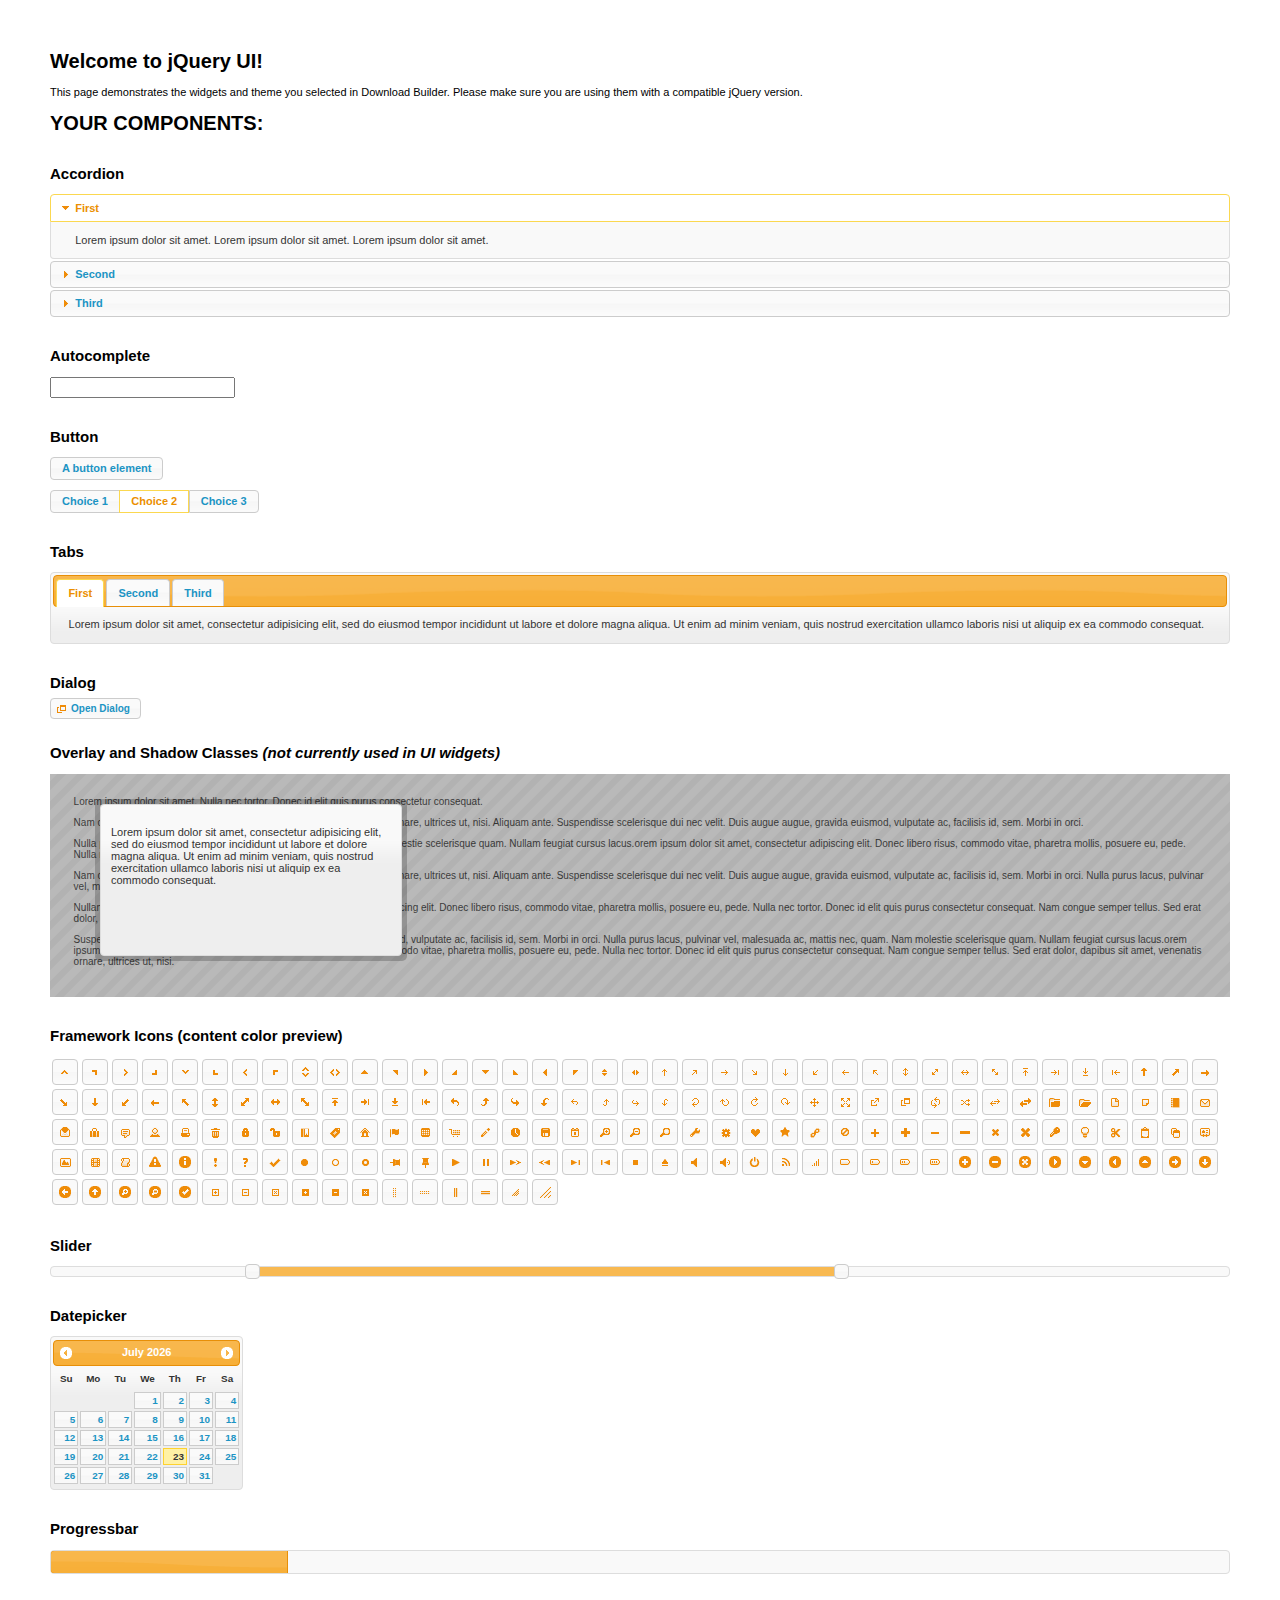
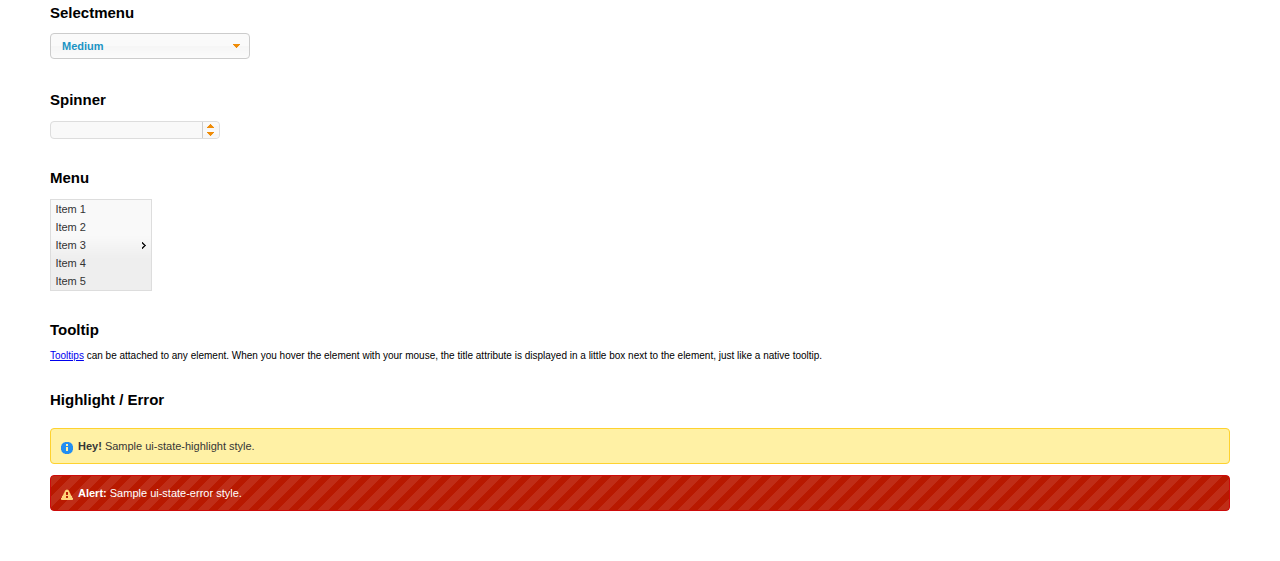
<file: semantic/src/main/webapp/resources/js/jquery-ui-1.11.4/index.html>
<!doctype html>
<html lang="us">
<head>
	<meta charset="utf-8">
	<title>jQuery UI Example Page</title>
	<link href="jquery-ui.css" rel="stylesheet">
	<style>
	body{
		font: 62.5% "Trebuchet MS", sans-serif;
		margin: 50px;
	}
	.demoHeaders {
		margin-top: 2em;
	}
	#dialog-link {
		padding: .4em 1em .4em 20px;
		text-decoration: none;
		position: relative;
	}
	#dialog-link span.ui-icon {
		margin: 0 5px 0 0;
		position: absolute;
		left: .2em;
		top: 50%;
		margin-top: -8px;
	}
	#icons {
		margin: 0;
		padding: 0;
	}
	#icons li {
		margin: 2px;
		position: relative;
		padding: 4px 0;
		cursor: pointer;
		float: left;
		list-style: none;
	}
	#icons span.ui-icon {
		float: left;
		margin: 0 4px;
	}
	.fakewindowcontain .ui-widget-overlay {
		position: absolute;
	}
	select {
		width: 200px;
	}
	</style>
</head>
<body>

<h1>Welcome to jQuery UI!</h1>

<div class="ui-widget">
	<p>This page demonstrates the widgets and theme you selected in Download Builder. Please make sure you are using them with a compatible jQuery version.</p>
</div>

<h1>YOUR COMPONENTS:</h1>


<!-- Accordion -->
<h2 class="demoHeaders">Accordion</h2>
<div id="accordion">
	<h3>First</h3>
	<div>Lorem ipsum dolor sit amet. Lorem ipsum dolor sit amet. Lorem ipsum dolor sit amet.</div>
	<h3>Second</h3>
	<div>Phasellus mattis tincidunt nibh.</div>
	<h3>Third</h3>
	<div>Nam dui erat, auctor a, dignissim quis.</div>
</div>



<!-- Autocomplete -->
<h2 class="demoHeaders">Autocomplete</h2>
<div>
	<input id="autocomplete" title="type &quot;a&quot;">
</div>



<!-- Button -->
<h2 class="demoHeaders">Button</h2>
<button id="button">A button element</button>
<form style="margin-top: 1em;">
	<div id="radioset">
		<input type="radio" id="radio1" name="radio"><label for="radio1">Choice 1</label>
		<input type="radio" id="radio2" name="radio" checked="checked"><label for="radio2">Choice 2</label>
		<input type="radio" id="radio3" name="radio"><label for="radio3">Choice 3</label>
	</div>
</form>



<!-- Tabs -->
<h2 class="demoHeaders">Tabs</h2>
<div id="tabs">
	<ul>
		<li><a href="#tabs-1">First</a></li>
		<li><a href="#tabs-2">Second</a></li>
		<li><a href="#tabs-3">Third</a></li>
	</ul>
	<div id="tabs-1">Lorem ipsum dolor sit amet, consectetur adipisicing elit, sed do eiusmod tempor incididunt ut labore et dolore magna aliqua. Ut enim ad minim veniam, quis nostrud exercitation ullamco laboris nisi ut aliquip ex ea commodo consequat.</div>
	<div id="tabs-2">Phasellus mattis tincidunt nibh. Cras orci urna, blandit id, pretium vel, aliquet ornare, felis. Maecenas scelerisque sem non nisl. Fusce sed lorem in enim dictum bibendum.</div>
	<div id="tabs-3">Nam dui erat, auctor a, dignissim quis, sollicitudin eu, felis. Pellentesque nisi urna, interdum eget, sagittis et, consequat vestibulum, lacus. Mauris porttitor ullamcorper augue.</div>
</div>



<!-- Dialog NOTE: Dialog is not generated by UI in this demo so it can be visually styled in themeroller-->
<h2 class="demoHeaders">Dialog</h2>
<p><a href="#" id="dialog-link" class="ui-state-default ui-corner-all"><span class="ui-icon ui-icon-newwin"></span>Open Dialog</a></p>

<h2 class="demoHeaders">Overlay and Shadow Classes <em>(not currently used in UI widgets)</em></h2>
<div style="position: relative; width: 96%; height: 200px; padding:1% 2%; overflow:hidden;" class="fakewindowcontain">
	<p>Lorem ipsum dolor sit amet,  Nulla nec tortor. Donec id elit quis purus consectetur consequat. </p><p>Nam congue semper tellus. Sed erat dolor, dapibus sit amet, venenatis ornare, ultrices ut, nisi. Aliquam ante. Suspendisse scelerisque dui nec velit. Duis augue augue, gravida euismod, vulputate ac, facilisis id, sem. Morbi in orci. </p><p>Nulla purus lacus, pulvinar vel, malesuada ac, mattis nec, quam. Nam molestie scelerisque quam. Nullam feugiat cursus lacus.orem ipsum dolor sit amet, consectetur adipiscing elit. Donec libero risus, commodo vitae, pharetra mollis, posuere eu, pede. Nulla nec tortor. Donec id elit quis purus consectetur consequat. </p><p>Nam congue semper tellus. Sed erat dolor, dapibus sit amet, venenatis ornare, ultrices ut, nisi. Aliquam ante. Suspendisse scelerisque dui nec velit. Duis augue augue, gravida euismod, vulputate ac, facilisis id, sem. Morbi in orci. Nulla purus lacus, pulvinar vel, malesuada ac, mattis nec, quam. Nam molestie scelerisque quam. </p><p>Nullam feugiat cursus lacus.orem ipsum dolor sit amet, consectetur adipiscing elit. Donec libero risus, commodo vitae, pharetra mollis, posuere eu, pede. Nulla nec tortor. Donec id elit quis purus consectetur consequat. Nam congue semper tellus. Sed erat dolor, dapibus sit amet, venenatis ornare, ultrices ut, nisi. Aliquam ante. </p><p>Suspendisse scelerisque dui nec velit. Duis augue augue, gravida euismod, vulputate ac, facilisis id, sem. Morbi in orci. Nulla purus lacus, pulvinar vel, malesuada ac, mattis nec, quam. Nam molestie scelerisque quam. Nullam feugiat cursus lacus.orem ipsum dolor sit amet, consectetur adipiscing elit. Donec libero risus, commodo vitae, pharetra mollis, posuere eu, pede. Nulla nec tortor. Donec id elit quis purus consectetur consequat. Nam congue semper tellus. Sed erat dolor, dapibus sit amet, venenatis ornare, ultrices ut, nisi. </p>

	<!-- ui-dialog -->
	<div class="ui-overlay"><div class="ui-widget-overlay"></div><div class="ui-widget-shadow ui-corner-all" style="width: 302px; height: 152px; position: absolute; left: 50px; top: 30px;"></div></div>
	<div style="position: absolute; width: 280px; height: 130px;left: 50px; top: 30px; padding: 10px;" class="ui-widget ui-widget-content ui-corner-all">
		<div class="ui-dialog-content ui-widget-content" style="background: none; border: 0;">
			<p>Lorem ipsum dolor sit amet, consectetur adipisicing elit, sed do eiusmod tempor incididunt ut labore et dolore magna aliqua. Ut enim ad minim veniam, quis nostrud exercitation ullamco laboris nisi ut aliquip ex ea commodo consequat.</p>
		</div>
	</div>

</div>

<!-- ui-dialog -->
<div id="dialog" title="Dialog Title">
	<p>Lorem ipsum dolor sit amet, consectetur adipisicing elit, sed do eiusmod tempor incididunt ut labore et dolore magna aliqua. Ut enim ad minim veniam, quis nostrud exercitation ullamco laboris nisi ut aliquip ex ea commodo consequat.</p>
</div>



<h2 class="demoHeaders">Framework Icons (content color preview)</h2>
<ul id="icons" class="ui-widget ui-helper-clearfix">
	<li class="ui-state-default ui-corner-all" title=".ui-icon-carat-1-n"><span class="ui-icon ui-icon-carat-1-n"></span></li>
	<li class="ui-state-default ui-corner-all" title=".ui-icon-carat-1-ne"><span class="ui-icon ui-icon-carat-1-ne"></span></li>
	<li class="ui-state-default ui-corner-all" title=".ui-icon-carat-1-e"><span class="ui-icon ui-icon-carat-1-e"></span></li>
	<li class="ui-state-default ui-corner-all" title=".ui-icon-carat-1-se"><span class="ui-icon ui-icon-carat-1-se"></span></li>
	<li class="ui-state-default ui-corner-all" title=".ui-icon-carat-1-s"><span class="ui-icon ui-icon-carat-1-s"></span></li>
	<li class="ui-state-default ui-corner-all" title=".ui-icon-carat-1-sw"><span class="ui-icon ui-icon-carat-1-sw"></span></li>
	<li class="ui-state-default ui-corner-all" title=".ui-icon-carat-1-w"><span class="ui-icon ui-icon-carat-1-w"></span></li>
	<li class="ui-state-default ui-corner-all" title=".ui-icon-carat-1-nw"><span class="ui-icon ui-icon-carat-1-nw"></span></li>
	<li class="ui-state-default ui-corner-all" title=".ui-icon-carat-2-n-s"><span class="ui-icon ui-icon-carat-2-n-s"></span></li>
	<li class="ui-state-default ui-corner-all" title=".ui-icon-carat-2-e-w"><span class="ui-icon ui-icon-carat-2-e-w"></span></li>
	<li class="ui-state-default ui-corner-all" title=".ui-icon-triangle-1-n"><span class="ui-icon ui-icon-triangle-1-n"></span></li>
	<li class="ui-state-default ui-corner-all" title=".ui-icon-triangle-1-ne"><span class="ui-icon ui-icon-triangle-1-ne"></span></li>
	<li class="ui-state-default ui-corner-all" title=".ui-icon-triangle-1-e"><span class="ui-icon ui-icon-triangle-1-e"></span></li>
	<li class="ui-state-default ui-corner-all" title=".ui-icon-triangle-1-se"><span class="ui-icon ui-icon-triangle-1-se"></span></li>
	<li class="ui-state-default ui-corner-all" title=".ui-icon-triangle-1-s"><span class="ui-icon ui-icon-triangle-1-s"></span></li>
	<li class="ui-state-default ui-corner-all" title=".ui-icon-triangle-1-sw"><span class="ui-icon ui-icon-triangle-1-sw"></span></li>
	<li class="ui-state-default ui-corner-all" title=".ui-icon-triangle-1-w"><span class="ui-icon ui-icon-triangle-1-w"></span></li>
	<li class="ui-state-default ui-corner-all" title=".ui-icon-triangle-1-nw"><span class="ui-icon ui-icon-triangle-1-nw"></span></li>
	<li class="ui-state-default ui-corner-all" title=".ui-icon-triangle-2-n-s"><span class="ui-icon ui-icon-triangle-2-n-s"></span></li>
	<li class="ui-state-default ui-corner-all" title=".ui-icon-triangle-2-e-w"><span class="ui-icon ui-icon-triangle-2-e-w"></span></li>
	<li class="ui-state-default ui-corner-all" title=".ui-icon-arrow-1-n"><span class="ui-icon ui-icon-arrow-1-n"></span></li>
	<li class="ui-state-default ui-corner-all" title=".ui-icon-arrow-1-ne"><span class="ui-icon ui-icon-arrow-1-ne"></span></li>
	<li class="ui-state-default ui-corner-all" title=".ui-icon-arrow-1-e"><span class="ui-icon ui-icon-arrow-1-e"></span></li>
	<li class="ui-state-default ui-corner-all" title=".ui-icon-arrow-1-se"><span class="ui-icon ui-icon-arrow-1-se"></span></li>
	<li class="ui-state-default ui-corner-all" title=".ui-icon-arrow-1-s"><span class="ui-icon ui-icon-arrow-1-s"></span></li>
	<li class="ui-state-default ui-corner-all" title=".ui-icon-arrow-1-sw"><span class="ui-icon ui-icon-arrow-1-sw"></span></li>
	<li class="ui-state-default ui-corner-all" title=".ui-icon-arrow-1-w"><span class="ui-icon ui-icon-arrow-1-w"></span></li>
	<li class="ui-state-default ui-corner-all" title=".ui-icon-arrow-1-nw"><span class="ui-icon ui-icon-arrow-1-nw"></span></li>
	<li class="ui-state-default ui-corner-all" title=".ui-icon-arrow-2-n-s"><span class="ui-icon ui-icon-arrow-2-n-s"></span></li>
	<li class="ui-state-default ui-corner-all" title=".ui-icon-arrow-2-ne-sw"><span class="ui-icon ui-icon-arrow-2-ne-sw"></span></li>
	<li class="ui-state-default ui-corner-all" title=".ui-icon-arrow-2-e-w"><span class="ui-icon ui-icon-arrow-2-e-w"></span></li>
	<li class="ui-state-default ui-corner-all" title=".ui-icon-arrow-2-se-nw"><span class="ui-icon ui-icon-arrow-2-se-nw"></span></li>
	<li class="ui-state-default ui-corner-all" title=".ui-icon-arrowstop-1-n"><span class="ui-icon ui-icon-arrowstop-1-n"></span></li>
	<li class="ui-state-default ui-corner-all" title=".ui-icon-arrowstop-1-e"><span class="ui-icon ui-icon-arrowstop-1-e"></span></li>
	<li class="ui-state-default ui-corner-all" title=".ui-icon-arrowstop-1-s"><span class="ui-icon ui-icon-arrowstop-1-s"></span></li>
	<li class="ui-state-default ui-corner-all" title=".ui-icon-arrowstop-1-w"><span class="ui-icon ui-icon-arrowstop-1-w"></span></li>
	<li class="ui-state-default ui-corner-all" title=".ui-icon-arrowthick-1-n"><span class="ui-icon ui-icon-arrowthick-1-n"></span></li>
	<li class="ui-state-default ui-corner-all" title=".ui-icon-arrowthick-1-ne"><span class="ui-icon ui-icon-arrowthick-1-ne"></span></li>
	<li class="ui-state-default ui-corner-all" title=".ui-icon-arrowthick-1-e"><span class="ui-icon ui-icon-arrowthick-1-e"></span></li>
	<li class="ui-state-default ui-corner-all" title=".ui-icon-arrowthick-1-se"><span class="ui-icon ui-icon-arrowthick-1-se"></span></li>
	<li class="ui-state-default ui-corner-all" title=".ui-icon-arrowthick-1-s"><span class="ui-icon ui-icon-arrowthick-1-s"></span></li>
	<li class="ui-state-default ui-corner-all" title=".ui-icon-arrowthick-1-sw"><span class="ui-icon ui-icon-arrowthick-1-sw"></span></li>
	<li class="ui-state-default ui-corner-all" title=".ui-icon-arrowthick-1-w"><span class="ui-icon ui-icon-arrowthick-1-w"></span></li>
	<li class="ui-state-default ui-corner-all" title=".ui-icon-arrowthick-1-nw"><span class="ui-icon ui-icon-arrowthick-1-nw"></span></li>
	<li class="ui-state-default ui-corner-all" title=".ui-icon-arrowthick-2-n-s"><span class="ui-icon ui-icon-arrowthick-2-n-s"></span></li>
	<li class="ui-state-default ui-corner-all" title=".ui-icon-arrowthick-2-ne-sw"><span class="ui-icon ui-icon-arrowthick-2-ne-sw"></span></li>
	<li class="ui-state-default ui-corner-all" title=".ui-icon-arrowthick-2-e-w"><span class="ui-icon ui-icon-arrowthick-2-e-w"></span></li>
	<li class="ui-state-default ui-corner-all" title=".ui-icon-arrowthick-2-se-nw"><span class="ui-icon ui-icon-arrowthick-2-se-nw"></span></li>
	<li class="ui-state-default ui-corner-all" title=".ui-icon-arrowthickstop-1-n"><span class="ui-icon ui-icon-arrowthickstop-1-n"></span></li>
	<li class="ui-state-default ui-corner-all" title=".ui-icon-arrowthickstop-1-e"><span class="ui-icon ui-icon-arrowthickstop-1-e"></span></li>
	<li class="ui-state-default ui-corner-all" title=".ui-icon-arrowthickstop-1-s"><span class="ui-icon ui-icon-arrowthickstop-1-s"></span></li>
	<li class="ui-state-default ui-corner-all" title=".ui-icon-arrowthickstop-1-w"><span class="ui-icon ui-icon-arrowthickstop-1-w"></span></li>
	<li class="ui-state-default ui-corner-all" title=".ui-icon-arrowreturnthick-1-w"><span class="ui-icon ui-icon-arrowreturnthick-1-w"></span></li>
	<li class="ui-state-default ui-corner-all" title=".ui-icon-arrowreturnthick-1-n"><span class="ui-icon ui-icon-arrowreturnthick-1-n"></span></li>
	<li class="ui-state-default ui-corner-all" title=".ui-icon-arrowreturnthick-1-e"><span class="ui-icon ui-icon-arrowreturnthick-1-e"></span></li>
	<li class="ui-state-default ui-corner-all" title=".ui-icon-arrowreturnthick-1-s"><span class="ui-icon ui-icon-arrowreturnthick-1-s"></span></li>
	<li class="ui-state-default ui-corner-all" title=".ui-icon-arrowreturn-1-w"><span class="ui-icon ui-icon-arrowreturn-1-w"></span></li>
	<li class="ui-state-default ui-corner-all" title=".ui-icon-arrowreturn-1-n"><span class="ui-icon ui-icon-arrowreturn-1-n"></span></li>
	<li class="ui-state-default ui-corner-all" title=".ui-icon-arrowreturn-1-e"><span class="ui-icon ui-icon-arrowreturn-1-e"></span></li>
	<li class="ui-state-default ui-corner-all" title=".ui-icon-arrowreturn-1-s"><span class="ui-icon ui-icon-arrowreturn-1-s"></span></li>
	<li class="ui-state-default ui-corner-all" title=".ui-icon-arrowrefresh-1-w"><span class="ui-icon ui-icon-arrowrefresh-1-w"></span></li>
	<li class="ui-state-default ui-corner-all" title=".ui-icon-arrowrefresh-1-n"><span class="ui-icon ui-icon-arrowrefresh-1-n"></span></li>
	<li class="ui-state-default ui-corner-all" title=".ui-icon-arrowrefresh-1-e"><span class="ui-icon ui-icon-arrowrefresh-1-e"></span></li>
	<li class="ui-state-default ui-corner-all" title=".ui-icon-arrowrefresh-1-s"><span class="ui-icon ui-icon-arrowrefresh-1-s"></span></li>
	<li class="ui-state-default ui-corner-all" title=".ui-icon-arrow-4"><span class="ui-icon ui-icon-arrow-4"></span></li>
	<li class="ui-state-default ui-corner-all" title=".ui-icon-arrow-4-diag"><span class="ui-icon ui-icon-arrow-4-diag"></span></li>
	<li class="ui-state-default ui-corner-all" title=".ui-icon-extlink"><span class="ui-icon ui-icon-extlink"></span></li>
	<li class="ui-state-default ui-corner-all" title=".ui-icon-newwin"><span class="ui-icon ui-icon-newwin"></span></li>
	<li class="ui-state-default ui-corner-all" title=".ui-icon-refresh"><span class="ui-icon ui-icon-refresh"></span></li>
	<li class="ui-state-default ui-corner-all" title=".ui-icon-shuffle"><span class="ui-icon ui-icon-shuffle"></span></li>
	<li class="ui-state-default ui-corner-all" title=".ui-icon-transfer-e-w"><span class="ui-icon ui-icon-transfer-e-w"></span></li>
	<li class="ui-state-default ui-corner-all" title=".ui-icon-transferthick-e-w"><span class="ui-icon ui-icon-transferthick-e-w"></span></li>
	<li class="ui-state-default ui-corner-all" title=".ui-icon-folder-collapsed"><span class="ui-icon ui-icon-folder-collapsed"></span></li>
	<li class="ui-state-default ui-corner-all" title=".ui-icon-folder-open"><span class="ui-icon ui-icon-folder-open"></span></li>
	<li class="ui-state-default ui-corner-all" title=".ui-icon-document"><span class="ui-icon ui-icon-document"></span></li>
	<li class="ui-state-default ui-corner-all" title=".ui-icon-document-b"><span class="ui-icon ui-icon-document-b"></span></li>
	<li class="ui-state-default ui-corner-all" title=".ui-icon-note"><span class="ui-icon ui-icon-note"></span></li>
	<li class="ui-state-default ui-corner-all" title=".ui-icon-mail-closed"><span class="ui-icon ui-icon-mail-closed"></span></li>
	<li class="ui-state-default ui-corner-all" title=".ui-icon-mail-open"><span class="ui-icon ui-icon-mail-open"></span></li>
	<li class="ui-state-default ui-corner-all" title=".ui-icon-suitcase"><span class="ui-icon ui-icon-suitcase"></span></li>
	<li class="ui-state-default ui-corner-all" title=".ui-icon-comment"><span class="ui-icon ui-icon-comment"></span></li>
	<li class="ui-state-default ui-corner-all" title=".ui-icon-person"><span class="ui-icon ui-icon-person"></span></li>
	<li class="ui-state-default ui-corner-all" title=".ui-icon-print"><span class="ui-icon ui-icon-print"></span></li>
	<li class="ui-state-default ui-corner-all" title=".ui-icon-trash"><span class="ui-icon ui-icon-trash"></span></li>
	<li class="ui-state-default ui-corner-all" title=".ui-icon-locked"><span class="ui-icon ui-icon-locked"></span></li>
	<li class="ui-state-default ui-corner-all" title=".ui-icon-unlocked"><span class="ui-icon ui-icon-unlocked"></span></li>
	<li class="ui-state-default ui-corner-all" title=".ui-icon-bookmark"><span class="ui-icon ui-icon-bookmark"></span></li>
	<li class="ui-state-default ui-corner-all" title=".ui-icon-tag"><span class="ui-icon ui-icon-tag"></span></li>
	<li class="ui-state-default ui-corner-all" title=".ui-icon-home"><span class="ui-icon ui-icon-home"></span></li>
	<li class="ui-state-default ui-corner-all" title=".ui-icon-flag"><span class="ui-icon ui-icon-flag"></span></li>
	<li class="ui-state-default ui-corner-all" title=".ui-icon-calculator"><span class="ui-icon ui-icon-calculator"></span></li>
	<li class="ui-state-default ui-corner-all" title=".ui-icon-cart"><span class="ui-icon ui-icon-cart"></span></li>
	<li class="ui-state-default ui-corner-all" title=".ui-icon-pencil"><span class="ui-icon ui-icon-pencil"></span></li>
	<li class="ui-state-default ui-corner-all" title=".ui-icon-clock"><span class="ui-icon ui-icon-clock"></span></li>
	<li class="ui-state-default ui-corner-all" title=".ui-icon-disk"><span class="ui-icon ui-icon-disk"></span></li>
	<li class="ui-state-default ui-corner-all" title=".ui-icon-calendar"><span class="ui-icon ui-icon-calendar"></span></li>
	<li class="ui-state-default ui-corner-all" title=".ui-icon-zoomin"><span class="ui-icon ui-icon-zoomin"></span></li>
	<li class="ui-state-default ui-corner-all" title=".ui-icon-zoomout"><span class="ui-icon ui-icon-zoomout"></span></li>
	<li class="ui-state-default ui-corner-all" title=".ui-icon-search"><span class="ui-icon ui-icon-search"></span></li>
	<li class="ui-state-default ui-corner-all" title=".ui-icon-wrench"><span class="ui-icon ui-icon-wrench"></span></li>
	<li class="ui-state-default ui-corner-all" title=".ui-icon-gear"><span class="ui-icon ui-icon-gear"></span></li>
	<li class="ui-state-default ui-corner-all" title=".ui-icon-heart"><span class="ui-icon ui-icon-heart"></span></li>
	<li class="ui-state-default ui-corner-all" title=".ui-icon-star"><span class="ui-icon ui-icon-star"></span></li>
	<li class="ui-state-default ui-corner-all" title=".ui-icon-link"><span class="ui-icon ui-icon-link"></span></li>
	<li class="ui-state-default ui-corner-all" title=".ui-icon-cancel"><span class="ui-icon ui-icon-cancel"></span></li>
	<li class="ui-state-default ui-corner-all" title=".ui-icon-plus"><span class="ui-icon ui-icon-plus"></span></li>
	<li class="ui-state-default ui-corner-all" title=".ui-icon-plusthick"><span class="ui-icon ui-icon-plusthick"></span></li>
	<li class="ui-state-default ui-corner-all" title=".ui-icon-minus"><span class="ui-icon ui-icon-minus"></span></li>
	<li class="ui-state-default ui-corner-all" title=".ui-icon-minusthick"><span class="ui-icon ui-icon-minusthick"></span></li>
	<li class="ui-state-default ui-corner-all" title=".ui-icon-close"><span class="ui-icon ui-icon-close"></span></li>
	<li class="ui-state-default ui-corner-all" title=".ui-icon-closethick"><span class="ui-icon ui-icon-closethick"></span></li>
	<li class="ui-state-default ui-corner-all" title=".ui-icon-key"><span class="ui-icon ui-icon-key"></span></li>
	<li class="ui-state-default ui-corner-all" title=".ui-icon-lightbulb"><span class="ui-icon ui-icon-lightbulb"></span></li>
	<li class="ui-state-default ui-corner-all" title=".ui-icon-scissors"><span class="ui-icon ui-icon-scissors"></span></li>
	<li class="ui-state-default ui-corner-all" title=".ui-icon-clipboard"><span class="ui-icon ui-icon-clipboard"></span></li>
	<li class="ui-state-default ui-corner-all" title=".ui-icon-copy"><span class="ui-icon ui-icon-copy"></span></li>
	<li class="ui-state-default ui-corner-all" title=".ui-icon-contact"><span class="ui-icon ui-icon-contact"></span></li>
	<li class="ui-state-default ui-corner-all" title=".ui-icon-image"><span class="ui-icon ui-icon-image"></span></li>
	<li class="ui-state-default ui-corner-all" title=".ui-icon-video"><span class="ui-icon ui-icon-video"></span></li>
	<li class="ui-state-default ui-corner-all" title=".ui-icon-script"><span class="ui-icon ui-icon-script"></span></li>
	<li class="ui-state-default ui-corner-all" title=".ui-icon-alert"><span class="ui-icon ui-icon-alert"></span></li>
	<li class="ui-state-default ui-corner-all" title=".ui-icon-info"><span class="ui-icon ui-icon-info"></span></li>
	<li class="ui-state-default ui-corner-all" title=".ui-icon-notice"><span class="ui-icon ui-icon-notice"></span></li>
	<li class="ui-state-default ui-corner-all" title=".ui-icon-help"><span class="ui-icon ui-icon-help"></span></li>
	<li class="ui-state-default ui-corner-all" title=".ui-icon-check"><span class="ui-icon ui-icon-check"></span></li>
	<li class="ui-state-default ui-corner-all" title=".ui-icon-bullet"><span class="ui-icon ui-icon-bullet"></span></li>
	<li class="ui-state-default ui-corner-all" title=".ui-icon-radio-off"><span class="ui-icon ui-icon-radio-off"></span></li>
	<li class="ui-state-default ui-corner-all" title=".ui-icon-radio-on"><span class="ui-icon ui-icon-radio-on"></span></li>
	<li class="ui-state-default ui-corner-all" title=".ui-icon-pin-w"><span class="ui-icon ui-icon-pin-w"></span></li>
	<li class="ui-state-default ui-corner-all" title=".ui-icon-pin-s"><span class="ui-icon ui-icon-pin-s"></span></li>
	<li class="ui-state-default ui-corner-all" title=".ui-icon-play"><span class="ui-icon ui-icon-play"></span></li>
	<li class="ui-state-default ui-corner-all" title=".ui-icon-pause"><span class="ui-icon ui-icon-pause"></span></li>
	<li class="ui-state-default ui-corner-all" title=".ui-icon-seek-next"><span class="ui-icon ui-icon-seek-next"></span></li>
	<li class="ui-state-default ui-corner-all" title=".ui-icon-seek-prev"><span class="ui-icon ui-icon-seek-prev"></span></li>
	<li class="ui-state-default ui-corner-all" title=".ui-icon-seek-end"><span class="ui-icon ui-icon-seek-end"></span></li>
	<li class="ui-state-default ui-corner-all" title=".ui-icon-seek-first"><span class="ui-icon ui-icon-seek-first"></span></li>
	<li class="ui-state-default ui-corner-all" title=".ui-icon-stop"><span class="ui-icon ui-icon-stop"></span></li>
	<li class="ui-state-default ui-corner-all" title=".ui-icon-eject"><span class="ui-icon ui-icon-eject"></span></li>
	<li class="ui-state-default ui-corner-all" title=".ui-icon-volume-off"><span class="ui-icon ui-icon-volume-off"></span></li>
	<li class="ui-state-default ui-corner-all" title=".ui-icon-volume-on"><span class="ui-icon ui-icon-volume-on"></span></li>
	<li class="ui-state-default ui-corner-all" title=".ui-icon-power"><span class="ui-icon ui-icon-power"></span></li>
	<li class="ui-state-default ui-corner-all" title=".ui-icon-signal-diag"><span class="ui-icon ui-icon-signal-diag"></span></li>
	<li class="ui-state-default ui-corner-all" title=".ui-icon-signal"><span class="ui-icon ui-icon-signal"></span></li>
	<li class="ui-state-default ui-corner-all" title=".ui-icon-battery-0"><span class="ui-icon ui-icon-battery-0"></span></li>
	<li class="ui-state-default ui-corner-all" title=".ui-icon-battery-1"><span class="ui-icon ui-icon-battery-1"></span></li>
	<li class="ui-state-default ui-corner-all" title=".ui-icon-battery-2"><span class="ui-icon ui-icon-battery-2"></span></li>
	<li class="ui-state-default ui-corner-all" title=".ui-icon-battery-3"><span class="ui-icon ui-icon-battery-3"></span></li>
	<li class="ui-state-default ui-corner-all" title=".ui-icon-circle-plus"><span class="ui-icon ui-icon-circle-plus"></span></li>
	<li class="ui-state-default ui-corner-all" title=".ui-icon-circle-minus"><span class="ui-icon ui-icon-circle-minus"></span></li>
	<li class="ui-state-default ui-corner-all" title=".ui-icon-circle-close"><span class="ui-icon ui-icon-circle-close"></span></li>
	<li class="ui-state-default ui-corner-all" title=".ui-icon-circle-triangle-e"><span class="ui-icon ui-icon-circle-triangle-e"></span></li>
	<li class="ui-state-default ui-corner-all" title=".ui-icon-circle-triangle-s"><span class="ui-icon ui-icon-circle-triangle-s"></span></li>
	<li class="ui-state-default ui-corner-all" title=".ui-icon-circle-triangle-w"><span class="ui-icon ui-icon-circle-triangle-w"></span></li>
	<li class="ui-state-default ui-corner-all" title=".ui-icon-circle-triangle-n"><span class="ui-icon ui-icon-circle-triangle-n"></span></li>
	<li class="ui-state-default ui-corner-all" title=".ui-icon-circle-arrow-e"><span class="ui-icon ui-icon-circle-arrow-e"></span></li>
	<li class="ui-state-default ui-corner-all" title=".ui-icon-circle-arrow-s"><span class="ui-icon ui-icon-circle-arrow-s"></span></li>
	<li class="ui-state-default ui-corner-all" title=".ui-icon-circle-arrow-w"><span class="ui-icon ui-icon-circle-arrow-w"></span></li>
	<li class="ui-state-default ui-corner-all" title=".ui-icon-circle-arrow-n"><span class="ui-icon ui-icon-circle-arrow-n"></span></li>
	<li class="ui-state-default ui-corner-all" title=".ui-icon-circle-zoomin"><span class="ui-icon ui-icon-circle-zoomin"></span></li>
	<li class="ui-state-default ui-corner-all" title=".ui-icon-circle-zoomout"><span class="ui-icon ui-icon-circle-zoomout"></span></li>
	<li class="ui-state-default ui-corner-all" title=".ui-icon-circle-check"><span class="ui-icon ui-icon-circle-check"></span></li>
	<li class="ui-state-default ui-corner-all" title=".ui-icon-circlesmall-plus"><span class="ui-icon ui-icon-circlesmall-plus"></span></li>
	<li class="ui-state-default ui-corner-all" title=".ui-icon-circlesmall-minus"><span class="ui-icon ui-icon-circlesmall-minus"></span></li>
	<li class="ui-state-default ui-corner-all" title=".ui-icon-circlesmall-close"><span class="ui-icon ui-icon-circlesmall-close"></span></li>
	<li class="ui-state-default ui-corner-all" title=".ui-icon-squaresmall-plus"><span class="ui-icon ui-icon-squaresmall-plus"></span></li>
	<li class="ui-state-default ui-corner-all" title=".ui-icon-squaresmall-minus"><span class="ui-icon ui-icon-squaresmall-minus"></span></li>
	<li class="ui-state-default ui-corner-all" title=".ui-icon-squaresmall-close"><span class="ui-icon ui-icon-squaresmall-close"></span></li>
	<li class="ui-state-default ui-corner-all" title=".ui-icon-grip-dotted-vertical"><span class="ui-icon ui-icon-grip-dotted-vertical"></span></li>
	<li class="ui-state-default ui-corner-all" title=".ui-icon-grip-dotted-horizontal"><span class="ui-icon ui-icon-grip-dotted-horizontal"></span></li>
	<li class="ui-state-default ui-corner-all" title=".ui-icon-grip-solid-vertical"><span class="ui-icon ui-icon-grip-solid-vertical"></span></li>
	<li class="ui-state-default ui-corner-all" title=".ui-icon-grip-solid-horizontal"><span class="ui-icon ui-icon-grip-solid-horizontal"></span></li>
	<li class="ui-state-default ui-corner-all" title=".ui-icon-gripsmall-diagonal-se"><span class="ui-icon ui-icon-gripsmall-diagonal-se"></span></li>
	<li class="ui-state-default ui-corner-all" title=".ui-icon-grip-diagonal-se"><span class="ui-icon ui-icon-grip-diagonal-se"></span></li>
</ul>


<!-- Slider -->
<h2 class="demoHeaders">Slider</h2>
<div id="slider"></div>



<!-- Datepicker -->
<h2 class="demoHeaders">Datepicker</h2>
<div id="datepicker"></div>



<!-- Progressbar -->
<h2 class="demoHeaders">Progressbar</h2>
<div id="progressbar"></div>



<!-- Progressbar -->
<h2 class="demoHeaders">Selectmenu</h2>
<select id="selectmenu">
	<option>Slower</option>
	<option>Slow</option>
	<option selected="selected">Medium</option>
	<option>Fast</option>
	<option>Faster</option>
</select>



<!-- Spinner -->
<h2 class="demoHeaders">Spinner</h2>
<input id="spinner">



<!-- Menu -->
<h2 class="demoHeaders">Menu</h2>
<ul style="width:100px;" id="menu">
	<li>Item 1</li>
	<li>Item 2</li>
	<li>Item 3
		<ul>
			<li>Item 3-1</li>
			<li>Item 3-2</li>
			<li>Item 3-3</li>
			<li>Item 3-4</li>
			<li>Item 3-5</li>
		</ul>
	</li>
	<li>Item 4</li>
	<li>Item 5</li>
</ul>



<!-- Tooltip -->
<h2 class="demoHeaders">Tooltip</h2>
<p id="tooltip">
	<a href="#" title="That&apos;s what this widget is">Tooltips</a> can be attached to any element. When you hover
the element with your mouse, the title attribute is displayed in a little box next to the element, just like a native tooltip.
</p>


<!-- Highlight / Error -->
<h2 class="demoHeaders">Highlight / Error</h2>
<div class="ui-widget">
	<div class="ui-state-highlight ui-corner-all" style="margin-top: 20px; padding: 0 .7em;">
		<p><span class="ui-icon ui-icon-info" style="float: left; margin-right: .3em;"></span>
		<strong>Hey!</strong> Sample ui-state-highlight style.</p>
	</div>
</div>
<br>
<div class="ui-widget">
	<div class="ui-state-error ui-corner-all" style="padding: 0 .7em;">
		<p><span class="ui-icon ui-icon-alert" style="float: left; margin-right: .3em;"></span>
		<strong>Alert:</strong> Sample ui-state-error style.</p>
	</div>
</div>

<script src="external/jquery/jquery.js"></script>
<script src="jquery-ui.js"></script>
<script>

$( "#accordion" ).accordion();



var availableTags = [
	"ActionScript",
	"AppleScript",
	"Asp",
	"BASIC",
	"C",
	"C++",
	"Clojure",
	"COBOL",
	"ColdFusion",
	"Erlang",
	"Fortran",
	"Groovy",
	"Haskell",
	"Java",
	"JavaScript",
	"Lisp",
	"Perl",
	"PHP",
	"Python",
	"Ruby",
	"Scala",
	"Scheme"
];
$( "#autocomplete" ).autocomplete({
	source: availableTags
});



$( "#button" ).button();
$( "#radioset" ).buttonset();



$( "#tabs" ).tabs();



$( "#dialog" ).dialog({
	autoOpen: false,
	width: 400,
	buttons: [
		{
			text: "Ok",
			click: function() {
				$( this ).dialog( "close" );
			}
		},
		{
			text: "Cancel",
			click: function() {
				$( this ).dialog( "close" );
			}
		}
	]
});

// Link to open the dialog
$( "#dialog-link" ).click(function( event ) {
	$( "#dialog" ).dialog( "open" );
	event.preventDefault();
});



$( "#datepicker" ).datepicker({
	inline: true
});



$( "#slider" ).slider({
	range: true,
	values: [ 17, 67 ]
});



$( "#progressbar" ).progressbar({
	value: 20
});



$( "#spinner" ).spinner();



$( "#menu" ).menu();



$( "#tooltip" ).tooltip();



$( "#selectmenu" ).selectmenu();


// Hover states on the static widgets
$( "#dialog-link, #icons li" ).hover(
	function() {
		$( this ).addClass( "ui-state-hover" );
	},
	function() {
		$( this ).removeClass( "ui-state-hover" );
	}
);
</script>
</body>
</html>
</file>
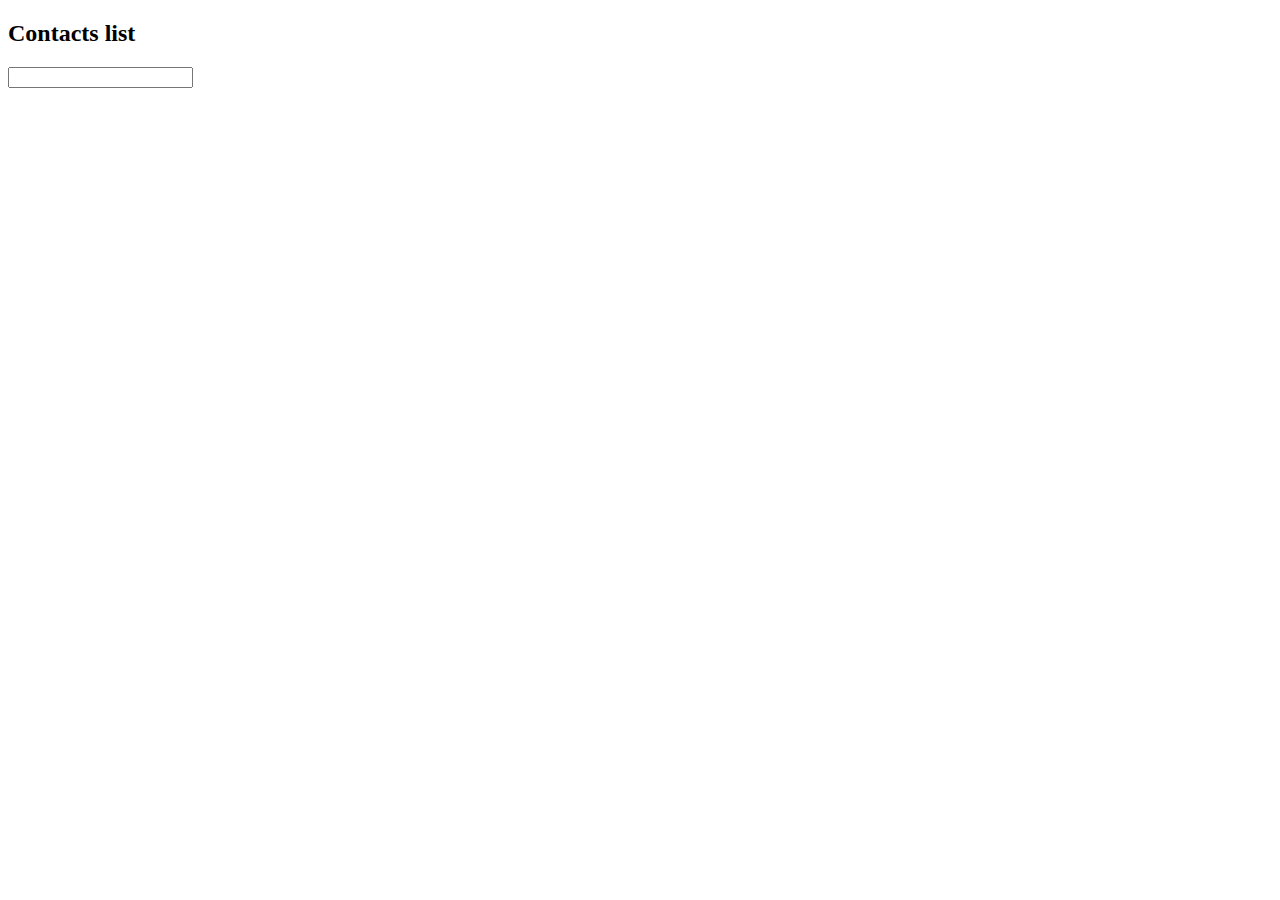
<file: semantic/src/main/webapp/contacts.html>
<!DOCTYPE html>
<html>
<head lang="en">
    <meta charset="UTF-8">
    <title></title>
    <link rel="stylesheet" href="resources/js/jquery-ui-1.11.4/jquery-ui.min.css" />
    <link rel="stylesheet" href="resources/css/style.css" />
    <script src="resources/js/jquery-ui-1.11.4/external/jquery/jquery.js"></script>
    <script src="resources/js/jquery-ui-1.11.4/jquery-ui.min.js"></script>
</head>
<body>
    <script>
        $(function() {
            $.ajax({
                type: 'GET',
                url: 'http://localhost:8080/semantic/restful/contacts/listdata',
                headers: {
                    Accept : "text/plain; charset=utf-8"
                },
                dataType: 'json',
                success: function(data, status, jqXHR) {
                    console.log(data);
                    console.log(status);
                    var contacts = data['contacts'];

                    for (var i = 0; i < contacts.length; i++) {
                        console.log(contacts[i]);
                        $('#contactsAccordion').append('<h3>' + contacts[i].firstName + '</h3>');
                        $('#contactsAccordion').append('<div><p>' + contacts[i].emails[0] + '</p></div>');
                    }
                    makeAccordion()
                }
            });
        });

        function makeAccordion() {
            $('#contactsAccordion').accordion({
                autoHeight: false,
                collapsible: true,
                active: false
            });
        }
    </script>

    <h2>Contacts list</h2>
    <div id="contactsAccordion" class="w500">
    </div>
    <input type="text" name="date" id="date" />
</body>
</html>
</file>
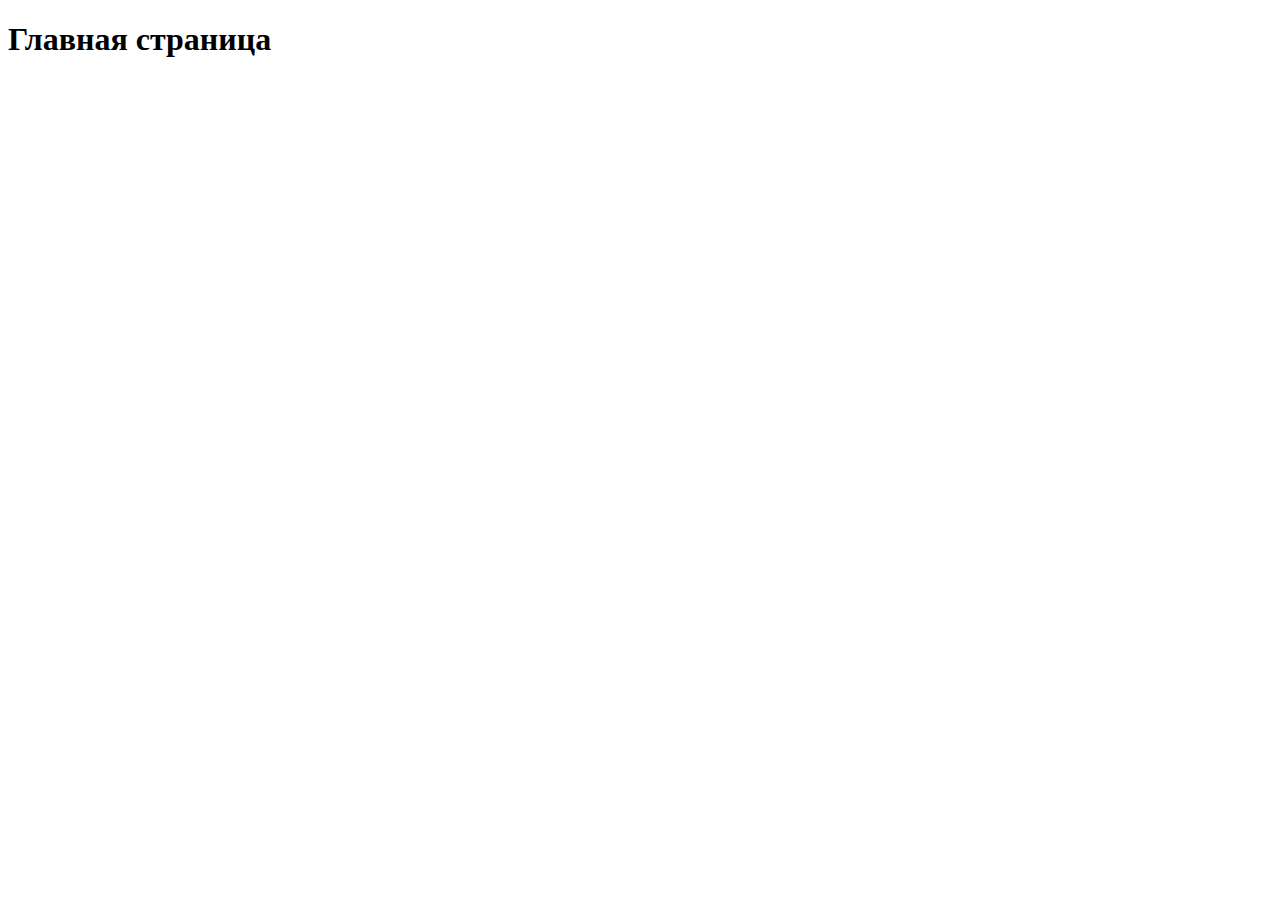
<file: semantic/src/main/webapp/pages/main.html>
<!DOCTYPE html>
<html>
<head lang="en">
    <meta charset="UTF-8">
    <title>Главная</title>
    <link rel="stylesheet" href="../resources/js/jquery-ui-1.11.4/jquery-ui.min.css" />
    <link rel="stylesheet" href="../resources/css/style.css" />
    <script src="../resources/js/jquery-ui-1.11.4/external/jquery/jquery.js"></script>
    <script src="../resources/js/jquery-ui-1.11.4/jquery-ui.min.js"></script>
    <script type="text/javascript" src="../resources/js/arthan/app.js"></script>
    <script type="text/javascript" src="../resources/js/arthan/utils.js"></script>
    <script type="text/javascript" src="../resources/js/arthan/main.js"></script>
</head>
<body>
    <script type="text/javascript">
        $(function() {
            Sem.Main.loadInfo({
                tabsTargetID: 'tabs',
                contactPage: 'entity/contact.html',
                documentPage: 'entity/document.html',
                musicPage: 'entity/music.html',
                mailPage: 'entity/mail.html',
                url: 'http://localhost:8080/semantic/restful/main/info'
            });
        });

        function displayPage() {
            $.ajax({
                url: 'http://localhost:8080/semantic/restful/mails/test',
                type: 'GET',
                headers: {
                    Accept : "text/plain; charset=utf-8"
                },
                dataType: 'html',
                success: function(data, status, jqXHR) {
                    console.log(data);
                    var preview = window.open("" ,"", "width=500, height=500");
                    preview.document.write(data);
                    preview.document.close();
                }
            });
        }
    </script>
    <h1>Главная страница</h1>
    <div id="tabs"></div>
</body>
</html>
</file>
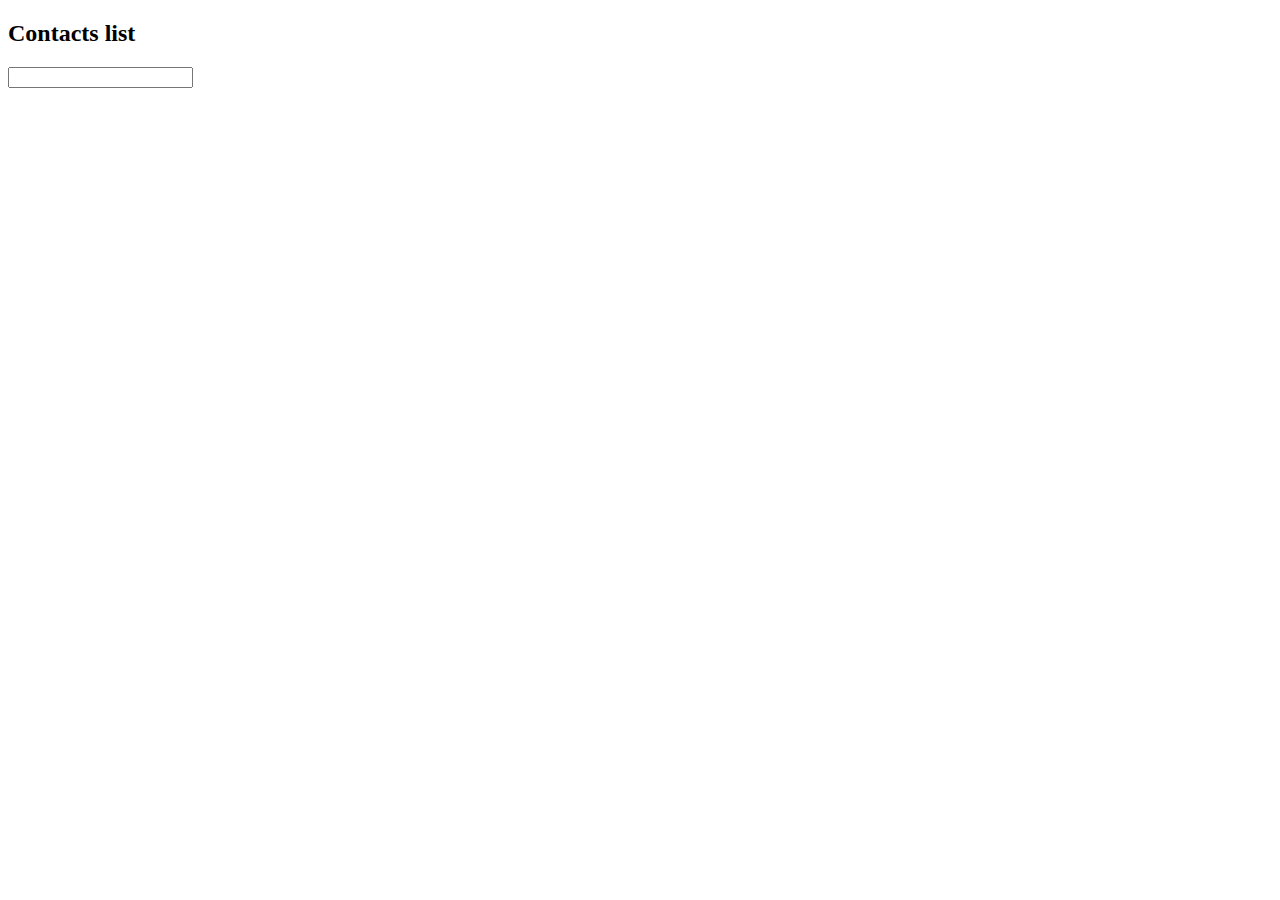
<file: semantic/src/main/webapp/pages/oldcontacts.html>
<!DOCTYPE html>
<html>
<head lang="en">
    <meta charset="UTF-8">
    <title></title>
    <link rel="stylesheet" href="../resources/js/jquery-ui-1.11.4/jquery-ui.min.css" />
    <link rel="stylesheet" href="../resources/css/style.css" />
    <script src="../resources/js/jquery-ui-1.11.4/external/jquery/jquery.js"></script>
    <script src="../resources/js/jquery-ui-1.11.4/jquery-ui.min.js"></script>
</head>
<body>
    <script>
        $(function() {
            $.ajax({
                type: 'GET',
                url: 'http://localhost:8080/semantic/restful/contacts/listdata',
                headers: {
                    Accept : "text/plain; charset=utf-8"
                },
                dataType: 'json',
                success: function(data, status, jqXHR) {
                    console.log(data);
                    console.log(status);
                    var contacts = data['contacts'];

                    for (var i = 0; i < contacts.length; i++) {
                        console.log(contacts[i]);
                        $('#contactsAccordion').append('<h3>' + contacts[i].firstName + '</h3>');
                        $('#contactsAccordion').append('<div><p>' + contacts[i].emails[0] + '</p></div>');
                    }
                    makeAccordion()
                }
            });
        });

        function makeAccordion() {
            $('#contactsAccordion').accordion({
                autoHeight: false,
                collapsible: true,
                active: false
            });
        }
    </script>

    <h2>Contacts list</h2>
    <div id="contactsAccordion" class="w500">
    </div>
    <input type="text" name="date" id="date" />
</body>
</html>
</file>
<file: semantic/src/main/webapp/resources/css/style.css>
.w500 {
    width: 500px;
}

.w1000 {
    width: 1000px;
}

.w870 {
    width: 870px;
}

.sImg {
    width: 200px;
    height: 150px;
}
</file>
